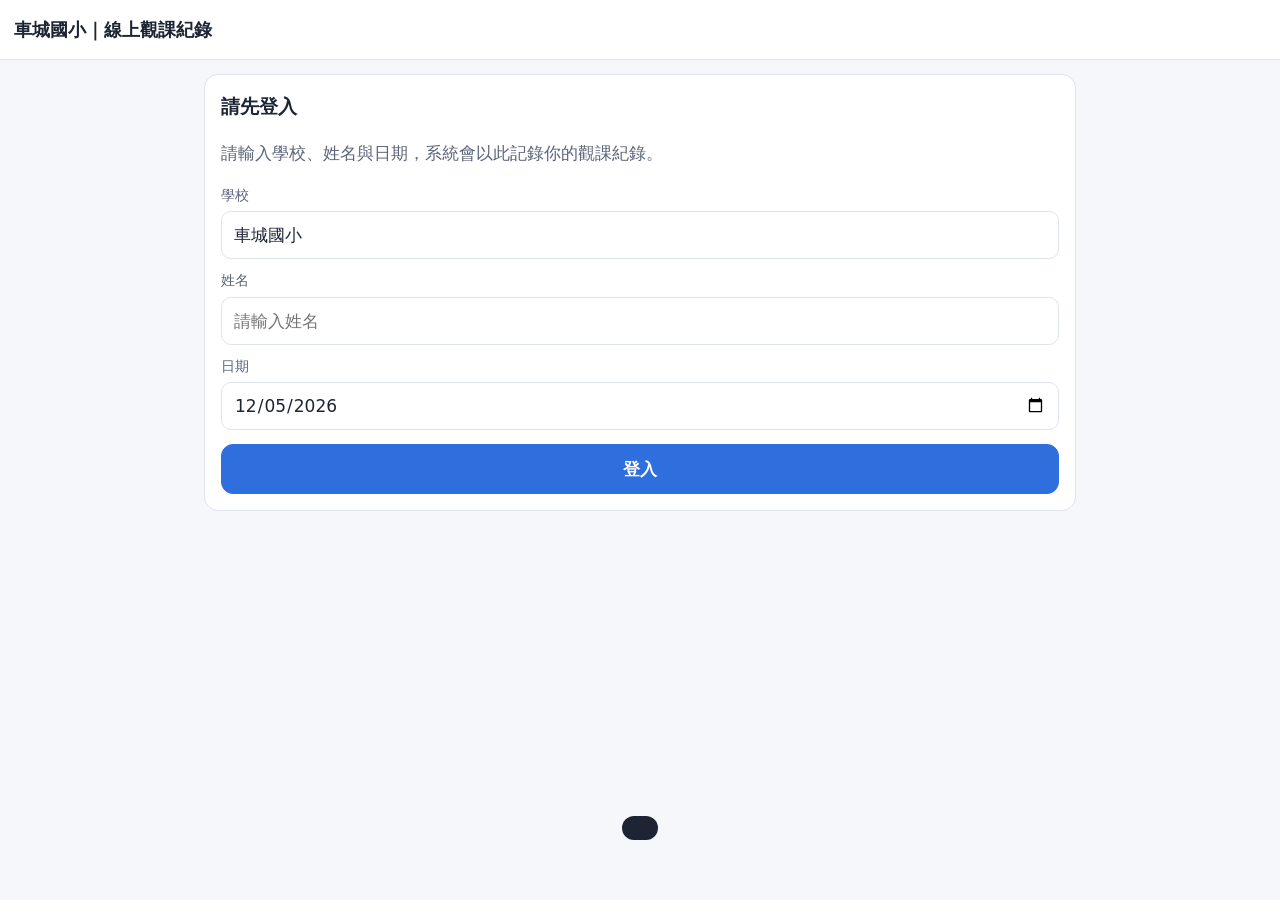
<file: index.html>
<!doctype html>
<html lang="zh-Hant">
<head>
<meta charset="utf-8">
<meta name="viewport" content="width=device-width,initial-scale=1,viewport-fit=cover">
<title>車城國小｜線上觀課紀錄</title>
<link rel="stylesheet" href="common.css">
</head>
<body>
<header class="top">
  <button class="btn ghost" id="back" hidden>←</button>
  <h1>車城國小｜線上觀課紀錄</h1>
  <span class="muted small" id="who" style="cursor:pointer" title="點一下登出"></span>
</header>

<main id="app"></main>

<div class="actionbar" id="actions" hidden></div>
<div class="toast" id="toast"></div>

<script src="config.js"></script>
<script src="forms.js"></script>
<script src="common.js"></script>
<script>
const S = { view: 'home', id: null, form: null, status: 'draft', meta: {}, vals: {}, chk: {}, notes: {}, comments: {}, scan: null };
let USER = null;

document.addEventListener('DOMContentLoaded', () => {
  $('#app').addEventListener('click', onClick);
  $('#app').addEventListener('input', onInput);
  $('#who').onclick = () => { if (USER && confirm('要登出嗎？')) Auth.signOut(); };
  USER = Auth.claims();
  if (USER) return start();
  $('#app').innerHTML = `
    <section class="card">
      <h2>請先登入</h2>
      <p class="muted">請輸入學校、姓名與日期，系統會以此記錄你的觀課紀錄。</p>
      <div id="lg"></div>
    </section>`;
  renderLogin($('#lg'), {}, () => { USER = Auth.claims(); start(); });
});

function start() {
  $('#who').textContent = USER.name + '｜' + USER.school;
  home();
}

/* ========== 首頁 ========== */

function home() {
  S.view = 'home';
  $('#back').hidden = true;
  $('#actions').hidden = true;
  $('#app').innerHTML = `
    <section class="card">
      <h2>新增紀錄</h2>
      <label for="formSel">選擇觀課表單</label>
      <select id="formSel">
        ${Object.entries(FORMS).map(([k, f]) => `<option value="${k}">${esc(f.name)}</option>`).join('')}
      </select>
      <div class="chips" style="margin-top:12px">
        <button class="btn primary" id="newBtn">✏️ 線上填寫</button>
        <label class="btn" style="display:inline-flex;align-items:center;cursor:pointer">📷 上傳紙本（OCR）
          <input type="file" id="ocrFile" accept="image/*" hidden>
        </label>
      </div>
      <p class="muted small">紙本上傳後會自動辨識成草稿，請逐項校對後再儲存或完成。</p>
    </section>
    <section class="card">
      <h2>我的紀錄</h2>
      <div id="list" class="muted">載入中…</div>
    </section>`;
  $('#newBtn').onclick = () => newRecord($('#formSel').value);
  $('#ocrFile').onchange = e => {
    const f = e.target.files[0];
    if (f) runOcr(f, $('#formSel').value);
    e.target.value = '';
  };
  loadList();
}

async function loadList() {
  try {
    const j = await API.call('myRecords');
    $('#list').innerHTML = j.rows.length
      ? j.rows.map(r => `
          <div class="rec" data-id="${esc(r.record_id)}">
            <div>
              <b>${esc(r.date)}　${esc((FORMS[r.form] || {}).name || '')}</b>
              <div class="muted small">${esc(r.subject)}　${esc(r.unit)}　${r.status === 'final' ? '✅ 已完成' : '📝 草稿'}</div>
            </div>
            <span>›</span>
          </div>`).join('')
      : '<p class="muted">尚無紀錄</p>';
    document.querySelectorAll('.rec').forEach(el => el.onclick = () => openRecord(el.dataset.id));
  } catch (e) {
    $('#list').textContent = '讀取失敗：' + e.message;
  }
}

async function openRecord(id) {
  try {
    const j = await API.call('getRecord', { record_id: id });
    initState(j.record.form, j.record);
    openEditorView();
  } catch (e) { toast(e.message); }
}

/* ========== 狀態 ========== */

function initState(form, rec) {
  S.view = 'edit';
  S.form = form;
  S.id = rec ? rec.id : null;
  S.status = rec ? rec.status : 'draft';
  S.scan = null;
  S.meta = Object.assign({
    school: USER.school || '車城國小', teacher: USER.name, observer: '',
    date: USER.date || todayStr(), school_year: '115',
    class_name: '', student_count: '', subject: '', unit: '', session_no: '', session_total: '',
    device: [], platform: [], mode: ''
  }, rec ? rec.meta : {});
  S.meta.device = S.meta.device || [];
  S.meta.platform = S.meta.platform || [];
  S.vals = {}; S.chk = {}; S.notes = {};
  S.comments = Object.assign({}, (rec && rec.data && rec.data.comments) || {});
  if (rec) {
    (rec.items || []).forEach(i => {
      if (i.item_id.endsWith('_chk')) S.chk[i.item_id.slice(0, -4)] = !!i.value;
      else {
        S.vals[i.item_id] = i.value;
        if (i.note) S.notes[i.item_id] = i.note;
      }
    });
  }
}

function newRecord(form) {
  initState(form, null);
  openEditorView();
}

function openEditorView() {
  $('#back').hidden = false;
  $('#back').onclick = home;
  renderEditor();
  renderActions();
}

/* ========== 編輯畫面 ========== */

function renderEditor() {
  const F = FORMS[S.form];
  const hf = HEADER_FIELDS.map(f =>
    `<div><label>${f.l}</label><input type="${f.t || 'text'}" data-meta="${f.k}" value="${esc(S.meta[f.k] ?? '')}"></div>`
  ).join('');

  const chipGroup = (key, label, opts) => `
    <div style="margin-top:14px"><label>${label}</label>
      <div class="chips">${opts.map(o => `<button class="chip ${(S.meta[key] || []).includes(o) ? 'on' : ''}" data-multi="${key}" data-val="${esc(o)}">${esc(o)}</button>`).join('')}</div>
    </div>`;

  const modeBlock = F.modes ? `
    <div style="margin-top:14px"><label>教學模式（本次觀察到的模式）</label>
      <div class="chips">${F.modes.map(m => `<button class="chip ${S.meta.mode === m.id ? 'on' : ''}" data-mode="${esc(m.id)}">${esc(m.id)}</button>`).join('')}</div>
      <p class="muted small" id="modeDesc">${esc((F.modes.find(m => m.id === S.meta.mode) || {}).desc || '')}</p>
    </div>` : '';

  const devBlock = F.hasDevice
    ? chipGroup('device', '載具', DEVICES) + chipGroup('platform', '數位學習平臺', PLATFORMS)
    : '';

  const secs = F.sections.map((sec, si) => `
    <details ${si === 0 ? 'open' : ''}>
      <summary>${esc(sec.label)}</summary>
      <div class="items">
        ${sec.cols ? `<p class="muted small">${sec.cols.map(c => c.k + '＝' + c.t).join('　')}</p>` : ''}
        ${sec.items.map(it => itemHtml(sec, it, F)).join('')}
      </div>
    </details>`).join('');

  const com = F.comments ? `
    <section class="card"><h2>綜合意見</h2>
      ${F.comments.map(c => `
        <label>${esc(c.label)}${c.hint ? `<span class="muted small">（${esc(c.hint)}）</span>` : ''}</label>
        <textarea data-comment="${c.key}" rows="2">${esc(S.comments[c.key] || '')}</textarea>
        <div style="height:10px"></div>`).join('')}
    </section>` : '';

  const sup = F.supplement ? renderSupplement(F.supplement) : '';
  $('#app').innerHTML = `
    <section class="card">
      <h2>${esc(F.name)}</h2>
      ${F.legend ? `<div class="notice">${esc(F.legend)}</div>` : ''}
      <div class="grid">${hf}</div>
      ${modeBlock}
      ${devBlock}
    </section>
    ${sup}
    ${secs}
    ${com}`;
}

// 六大面向檢核圖：唯讀補充說明，供填寫時參考，不計分、不儲存
function renderSupplement(sup) {
  const body = sup.dims.map(d => `
    <h3>${esc(d.label)}</h3>
    <ul class="sup-list">
      ${d.items.map(it => `<li><b>${esc(it.label)}</b><br><span class="muted small">數據解讀建議：${esc(it.hint)}</span></li>`).join('')}
    </ul>`).join('');
  return `
    <details class="card sup">
      <summary><b>${esc(sup.title)}</b></summary>
      <p class="muted small">${esc(sup.source)}</p>
      ${body}
    </details>`;
}

function itemHtml(sec, it, F) {
  const id = it.id;
  let ctrl = '';
  if (it.type === 'score') {
    ctrl = `<div class="scores">${[0, 1, 2, 3, 4, 5].map(n =>
      `<button class="score ${S.vals[id] === n ? 'on' : ''}" data-score="${id}" data-n="${n}">${n}</button>`).join('')}</div>`;
  } else if (it.type === 'check') {
    ctrl = `<label class="check"><input type="checkbox" data-check="${id}" ${S.vals[id] ? 'checked' : ''}> ${esc(it.checkLabel || F.checkText || '符合')}</label>`;
  } else if (it.type === 'light') {
    ctrl = `<div class="lights">${LIGHTS.map(l =>
      `<button class="light ${S.vals[id] === l.k ? 'on' : ''}" data-light="${id}" data-k="${l.k}">${l.e} ${l.t}</button>`).join('')}</div>
      <label class="check"><input type="checkbox" data-chk="${id}" ${S.chk[id] ? 'checked' : ''}> ${esc(F.checkText || '已完成此項')}</label>`;
  } else if (it.type === 'matrix') {
    const arr = S.vals[id] || [];
    ctrl = `<div class="matrix">${sec.cols.map(c =>
      `<button class="pill ${arr.includes(c.k) ? 'on' : ''}" data-mx="${id}" data-k="${c.k}">${c.k}</button>`).join('')}</div>`;
  }
  const tip = it.hint ? `<button class="tipbtn" data-tip aria-label="說明">ⓘ</button>` : '';
  const tipBox = it.hint ? `<div class="tip" hidden>${esc(it.hintLabel || F.hintLabel || '觀察重點')}：${esc(it.hint)}</div>` : '';
  return `
    <div class="item">
      <div class="item-top"><span class="item-name">${esc(it.label)}</span>${tip}</div>
      ${tipBox}
      ${ctrl}
      <details class="note"><summary>觀察描述</summary>
        <textarea data-note="${id}" rows="2">${esc(S.notes[id] || '')}</textarea>
      </details>
    </div>`;
}

function renderActions() {
  const a = $('#actions');
  a.hidden = false;
  a.innerHTML = `
    ${S.id && S.status === 'final' ? '<button class="btn" id="pdfBtn">下載 PDF</button>' : ''}
    <button class="btn" id="saveBtn">儲存草稿</button>
    <button class="btn primary" id="finBtn">完成並下載 PDF</button>`;
  $('#saveBtn').onclick = () => saveNow(false, false);
  $('#finBtn').onclick = () => saveNow(true, false);
  const p = $('#pdfBtn');
  if (p) p.onclick = downloadPdf;
}

/* ========== 事件 ========== */

function onClick(e) {
  const t = e.target.closest('button');
  if (!t) return;
  const d = t.dataset;

  if (d.tip !== undefined) {
    const box = t.closest('.item').querySelector('.tip');
    box.hidden = !box.hidden;
    return;
  }
  if (d.score !== undefined) {
    const id = d.score, n = +d.n;
    S.vals[id] = S.vals[id] === n ? null : n;
    setOn(t.parentElement, b => b.dataset.score === id && S.vals[id] === +b.dataset.n);
    return changed();
  }
  if (d.light !== undefined) {
    const id = d.light;
    S.vals[id] = S.vals[id] === d.k ? '' : d.k;
    setOn(t.parentElement, b => b.dataset.light === id && b.dataset.k === S.vals[id]);
    return changed();
  }
  if (d.mx !== undefined) {
    const id = d.mx;
    const set = new Set(S.vals[id] || []);
    set.has(d.k) ? set.delete(d.k) : set.add(d.k);
    S.vals[id] = [...set];
    t.classList.toggle('on');
    return changed();
  }
  if (d.mode !== undefined) {
    S.meta.mode = S.meta.mode === d.mode ? '' : d.mode;
    setOn(t.parentElement, b => b.dataset.mode === S.meta.mode);
    const m = FORMS[S.form].modes.find(x => x.id === S.meta.mode);
    $('#modeDesc').textContent = m ? m.desc : '';
    return changed();
  }
  if (d.multi !== undefined) {
    const arr = S.meta[d.multi] || [];
    const i = arr.indexOf(d.val);
    i > -1 ? arr.splice(i, 1) : arr.push(d.val);
    S.meta[d.multi] = arr;
    t.classList.toggle('on');
    return changed();
  }
}

function onInput(e) {
  const t = e.target;
  if (t.dataset.meta !== undefined) {
    S.meta[t.dataset.meta] = t.type === 'number' ? (t.value === '' ? '' : Number(t.value)) : t.value;
    return changed();
  }
  if (t.dataset.check !== undefined) { S.vals[t.dataset.check] = t.checked; return changed(); }
  if (t.dataset.chk !== undefined) { S.chk[t.dataset.chk] = t.checked; return changed(); }
  if (t.dataset.note !== undefined) { S.notes[t.dataset.note] = t.value; return changed(); }
  if (t.dataset.comment !== undefined) { S.comments[t.dataset.comment] = t.value; return changed(); }
}

function setOn(container, pred) {
  container.querySelectorAll('button').forEach(b => b.classList.toggle('on', pred(b)));
}

const autosave = debounce(() => {
  if (S.view === 'edit' && S.meta.subject && S.meta.teacher) saveNow(false, true);
}, 1500);
function changed() { autosave(); }

/* ========== 儲存與下載 ========== */

function payload(status) {
  const F = FORMS[S.form];
  const items = [];
  F.sections.forEach(sec => sec.items.forEach(it => {
    const base = { group: sec.label, item_id: it.id, item_label: it.label, note: S.notes[it.id] || '' };
    if (it.type === 'score') items.push({ ...base, value: S.vals[it.id] ?? '' });
    else if (it.type === 'check') items.push({ ...base, value: !!S.vals[it.id] });
    else if (it.type === 'light') {
      items.push({ ...base, value: S.vals[it.id] || '' });
      items.push({ group: sec.label, item_id: it.id + '_chk', item_label: it.label + '（已完成）', value: !!S.chk[it.id], note: '' });
    } else if (it.type === 'matrix') items.push({ ...base, value: S.vals[it.id] || [] });
  }));
  return {
    record_id: S.id,
    form: S.form,
    status,
    meta: { ...S.meta, mode: S.meta.mode || '' },
    data: { comments: S.comments },
    items,
    scan_file_id: S.scan,
    source: S.scan ? 'ocr' : 'manual'
  };
}

function saveNow(final, silent) {
  return enqueue(() => doSave(final, silent));
}

async function doSave(final, silent) {
  if (!S.meta.subject || !S.meta.teacher) {
    if (!silent) toast('請至少填寫教學者與學習領域／科目');
    return;
  }
  if (final && !S.meta.unit) return toast('完成前請填寫單元');
  if (final && !confirm('送出並產生 PDF？完成後仍可再修改並重新送出。')) return;
  try {
    const j = await API.call('saveRecord', payload(final ? 'final' : 'draft'));
    S.id = j.record_id;
    S.status = j.status;
    S.scan = null;
    renderActions();
    if (final) {
      await downloadPdf();
      toast('已完成，PDF 已下載');
    } else {
      toast(silent ? '已自動存檔' : '已儲存草稿');
    }
  } catch (err) {
    toast('儲存失敗：' + err.message);
  }
}

async function downloadPdf() {
  try {
    const j = await API.call('pdf', { record_id: S.id });
    downloadB64(j.base64, j.filename);
  } catch (e) { toast(e.message); }
}

/* ========== 紙本 OCR ========== */

function schemaOf(form) {
  const out = [];
  FORMS[form].sections.forEach(sec => sec.items.forEach(it =>
    out.push({ item_id: it.id, label: it.label, type: it.type })));
  return out;
}

function imageToJpegB64(file, max) {
  return new Promise((res, rej) => {
    const img = new Image();
    img.onload = () => {
      const s = Math.min(1, max / Math.max(img.width, img.height));
      const c = document.createElement('canvas');
      c.width = Math.round(img.width * s);
      c.height = Math.round(img.height * s);
      c.getContext('2d').drawImage(img, 0, 0, c.width, c.height);
      URL.revokeObjectURL(img.src);
      res(c.toDataURL('image/jpeg', 0.85).split(',')[1]);
    };
    img.onerror = () => rej(new Error('無法讀取圖片'));
    img.src = URL.createObjectURL(file);
  });
}

async function runOcr(file, form) {
  $('#app').innerHTML = `
    <section class="card">
      <h2>辨識中…</h2>
      <p class="muted">請稍候，辨識完成後會自動帶入表單。</p>
      <div class="skel" style="width:60%"></div>
      <div class="skel"></div>
      <div class="skel" style="width:80%"></div>
    </section>`;
  try {
    const b64 = await imageToJpegB64(file, 1600);
    const j = await API.call('ocr', { imageBase64: b64, mimeType: 'image/jpeg', schema: schemaOf(form) });
    initState(form, null);
    applyOcr(j.result || {});
    S.scan = j.scan_file_id;
    openEditorView();
    $('#app').insertAdjacentHTML('afterbegin',
      `<div class="notice">OCR 草稿已帶入，請逐項校對後再儲存或完成。辨識可能有誤，尤其是手寫數字與勾選。</div>`);
    toast('辨識完成，請校對');
  } catch (e) {
    toast('辨識失敗：' + e.message);
    home();
  }
}

function applyOcr(r) {
  const F = FORMS[S.form];
  Object.entries(r.meta || {}).forEach(([k, v]) => {
    if (v !== '' && v != null && HEADER_FIELDS.some(h => h.k === k)) S.meta[k] = v;
  });
  const idx = new Map();
  F.sections.forEach(sec => sec.items.forEach(it => idx.set(it.id, { it, sec })));

  (r.items || []).forEach(o => {
    const hit = idx.get(o.item_id);
    if (!hit) return;
    const { it, sec } = hit;
    if (it.type === 'score') {
      const n = Number(o.value);
      if (Number.isInteger(n) && n >= 0 && n <= 5) S.vals[it.id] = n;
    } else if (it.type === 'check') {
      S.vals[it.id] = o.value === true || o.value === 'true';
    } else if (it.type === 'light') {
      if (LIGHTS.some(l => l.k === o.value)) S.vals[it.id] = o.value;
      S.chk[it.id] = !!S.vals[it.id];
    } else if (it.type === 'matrix') {
      const letters = Array.isArray(o.value) ? o.value : String(o.value || '').split(/[,、\s]+/);
      S.vals[it.id] = letters.filter(x => sec.cols.some(c => c.k === x));
    }
    if (o.note) S.notes[it.id] = o.note;
  });

  Object.entries(r.comments || {}).forEach(([k, v]) => { if (v) S.comments[k] = v; });
}
</script>
</body>
</html>
</file>
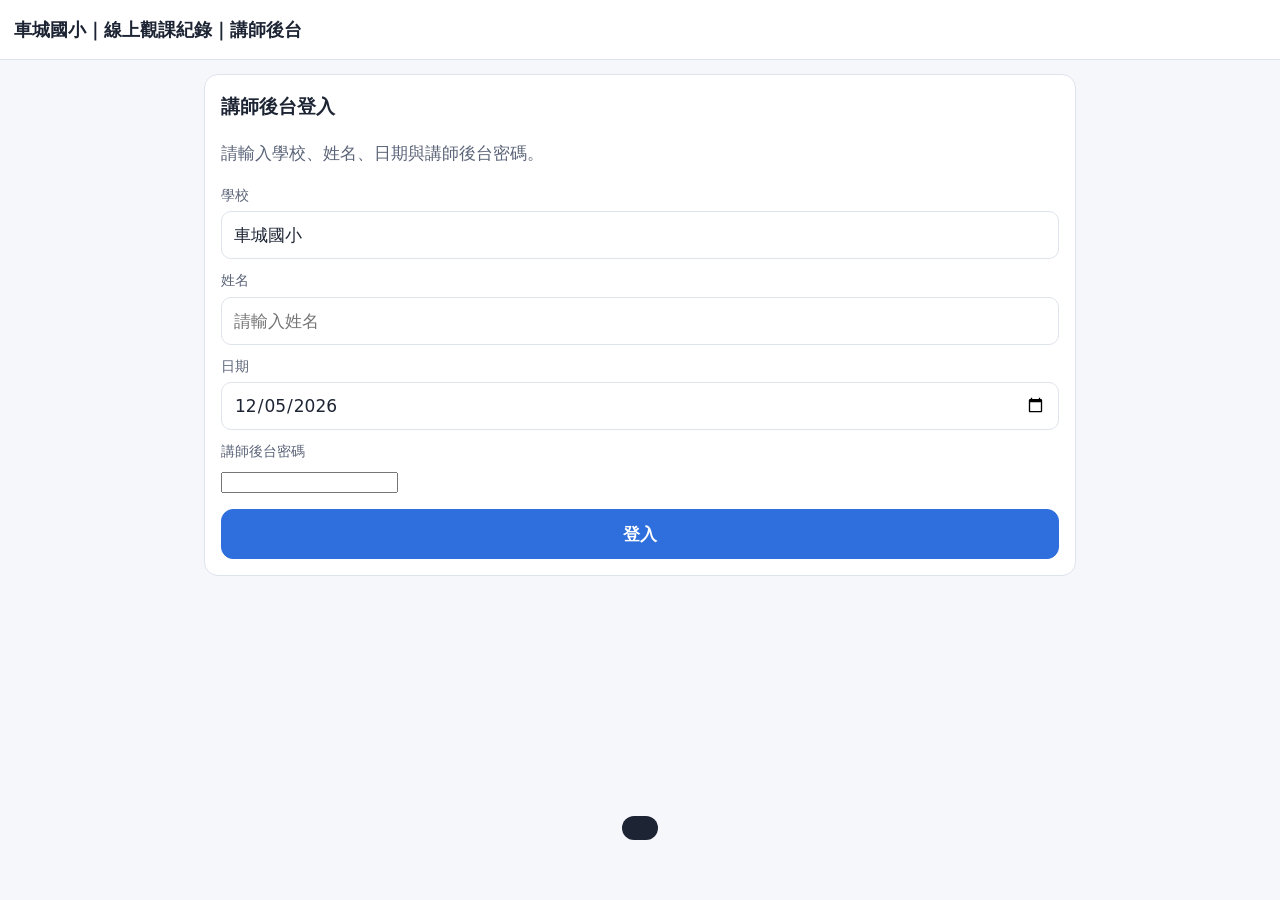
<file: admin.html>
<!doctype html>
<html lang="zh-Hant">
<head>
<meta charset="utf-8">
<meta name="viewport" content="width=device-width,initial-scale=1,viewport-fit=cover">
<title>車城國小｜線上觀課紀錄｜講師後台</title>
<link rel="stylesheet" href="common.css">
</head>
<body>
<header class="top">
  <h1>車城國小｜線上觀課紀錄｜講師後台</h1>
  <span class="muted small" id="who" style="cursor:pointer" title="點一下登出"></span>
</header>

<main id="app"><section class="card"><p class="muted">載入中…</p></section></main>

<dialog id="dlg">
  <div id="dlgBody"></div>
  <div style="display:flex;gap:8px;justify-content:flex-end;flex-wrap:wrap;margin-top:12px">
    <button class="btn" id="dlgPdf">下載 PDF</button>
    <button class="btn primary" id="dlgClose">關閉</button>
  </div>
</dialog>

<div class="toast" id="toast"></div>

<script src="config.js"></script>
<script src="forms.js"></script>
<script src="common.js"></script>
<script>
let USER = null;
let TAB = 'day';
let DAY = null;
let FILTERS = { school_year: '115', status: 'final' };
let LAST_STATS = null;
let CUR = null;

document.addEventListener('DOMContentLoaded', () => {
  $('#who').onclick = () => { if (confirm('要登出講師後台嗎？')) Auth.signOut(); };
  USER = Auth.claims();
  if (USER && sessionStorage.getItem('adminPw')) {
    $('#who').textContent = USER.name;
    return check();
  }
  $('#app').innerHTML = `
    <section class="card">
      <h2>講師後台登入</h2>
      <p class="muted">請輸入學校、姓名、日期與講師後台密碼。</p>
      <div id="lg"></div>
    </section>`;
  renderLogin($('#lg'), { password: true }, () => {
    USER = Auth.claims();
    $('#who').textContent = USER.name;
    check();
  });
});

async function check() {
  try {
    const j = await API.call('me');
    if (!j.isAdmin) {
      sessionStorage.removeItem('adminPw');
      $('#app').innerHTML = `<section class="card"><h2>沒有權限</h2><p class="muted">講師密碼錯誤，請重新登入。</p></section>`;
      return;
    }
    ui();
  } catch (e) {
    $('#app').innerHTML = `<section class="card">${esc(e.message)}</section>`;
  }
}

/* ========== 篩選與分頁 ========== */

function ui() {
  $('#app').innerHTML = `
    <section class="card">
      <div class="grid">
        <div><label>學年</label><input type="text" data-f="school_year" value="${esc(FILTERS.school_year || '')}"></div>
        <div><label>學校</label><input type="text" data-f="school" value="${esc(FILTERS.school || '')}"></div>
        <div><label>教學者</label><input type="text" data-f="teacher" value="${esc(FILTERS.teacher || '')}"></div>
        <div><label>學習領域／科目</label><input type="text" data-f="subject" value="${esc(FILTERS.subject || '')}"></div>
        <div><label>表單</label>
          <select data-f="form"><option value="">全部</option>
            ${Object.entries(FORMS).map(([k, f]) => `<option value="${k}" ${FILTERS.form === k ? 'selected' : ''}>${esc(f.name)}</option>`).join('')}
          </select></div>
        <div><label>教學模式</label>
          <select data-f="mode"><option value="">全部</option>
            ${MODES.map(m => `<option ${FILTERS.mode === m.id ? 'selected' : ''}>${esc(m.id)}</option>`).join('')}
          </select></div>
        <div><label>開始日期</label><input type="date" data-f="dateFrom" value="${esc(FILTERS.dateFrom || '')}"></div>
        <div><label>結束日期</label><input type="date" data-f="dateTo" value="${esc(FILTERS.dateTo || '')}"></div>
        <div><label>狀態</label>
          <select data-f="status">
            <option value="final" ${FILTERS.status === 'final' ? 'selected' : ''}>已完成</option>
            <option value="" ${!FILTERS.status ? 'selected' : ''}>全部（含草稿）</option>
          </select></div>
      </div>
      <div style="display:flex;gap:8px;margin-top:12px;justify-content:flex-end">
        <button class="btn" id="resetF">清除篩選</button>
        <button class="btn primary" id="applyF">套用篩選</button>
      </div>
    </section>
    <div class="tabs">
      <button class="btn tab" data-tab="day">每日紀錄</button>
      <button class="btn tab" data-tab="stats">整體統計</button>
      <button class="btn tab" data-tab="list">所有紀錄</button>
    </div>
    <div id="pane"></div>`;

  $('#applyF').onclick = () => { readFilters(); show(); };
  $('#resetF').onclick = () => { FILTERS = { school_year: '115', status: 'final' }; ui(); };
  document.querySelectorAll('.tab').forEach(b => b.onclick = () => { TAB = b.dataset.tab; show(); });
  $('#dlgClose').onclick = () => $('#dlg').close();
  $('#dlgPdf').onclick = async () => {
    try {
      const j = await API.call('pdf', { record_id: CUR.id });
      downloadB64(j.base64, j.filename);
    } catch (e) { toast(e.message); }
  };
  show();
}

function readFilters() {
  document.querySelectorAll('[data-f]').forEach(el => { FILTERS[el.dataset.f] = el.value; });
}

async function show() {
  document.querySelectorAll('.tab').forEach(b => b.classList.toggle('primary', b.dataset.tab === TAB));
  const pane = $('#pane');
  pane.innerHTML = '<section class="card"><p class="muted">載入中…</p></section>';
  try {
    if (TAB === 'day') await dayView(pane);
    else if (TAB === 'list') await listView(pane);
    else await statsView(pane);
  } catch (e) {
    pane.innerHTML = `<section class="card">${esc(e.message)}</section>`;
  }
}

/* ========== 每日紀錄（個別回答） ========== */

async function dayView(pane) {
  const day = DAY || todayStr();
  pane.innerHTML = `
    <section class="card">
      <label>觀課日期</label>
      <input type="date" id="dayPick" value="${day}">
    </section>
    <section class="card" id="dayList"><p class="muted">載入中…</p></section>`;
  $('#dayPick').onchange = e => { DAY = e.target.value; show(); };

  const j = await API.call('admin.list', { ...FILTERS, date: day, dateFrom: '', dateTo: '' });
  $('#dayList').innerHTML = `<h2>${day}　共 ${j.rows.length} 筆</h2>${rowsHtml(j.rows)}`;
  bindRows();
}

/* ========== 所有紀錄 ========== */

async function listView(pane) {
  const j = await API.call('admin.list', FILTERS);
  pane.innerHTML = `<section class="card"><h2>符合條件的紀錄　共 ${j.rows.length} 筆</h2>${rowsHtml(j.rows)}</section>`;
  bindRows();
}

function rowsHtml(rows) {
  if (!rows.length) return '<p class="muted">沒有符合的紀錄</p>';
  return rows.map(r => `
    <div class="rec" data-id="${esc(r.record_id)}">
      <div>
        <b>${esc(r.teacher)}｜${esc((FORMS[r.form] || {}).name || '')}</b>
        <div class="muted small">${esc(r.date)}　${esc(r.school)}　${esc(r.subject)}　${esc(r.unit)}　${r.status === 'final' ? '已完成' : '草稿'}</div>
      </div>
      <span>›</span>
    </div>`).join('');
}

function bindRows() {
  document.querySelectorAll('.rec[data-id]').forEach(el => el.onclick = () => openRec(el.dataset.id));
}

async function openRec(id) {
  try {
    const j = await API.call('admin.record', { record_id: id });
    CUR = j.record;
    $('#dlgBody').innerHTML = renderRecordView(CUR);
    $('#dlgPdf').disabled = CUR.status !== 'final';
    $('#dlg').showModal();
  } catch (e) { toast(e.message); }
}

/* ========== 整體統計（彙整所有回答） ========== */

async function statsView(pane) {
  const j = await API.call('admin.stats', FILTERS);
  LAST_STATS = j;
  const s = j.summary;

  const modeLines = Object.entries(j.modes).map(([k, v]) => `<p class="bar-line">${esc(k)}　${v} 筆</p>`).join('')
    || '<p class="muted">無資料</p>';

  const distTxt = x => x.nNum
    ? [0, 1, 2, 3, 4, 5].map(n => `${n}：${(x.dist && x.dist[n]) || 0}`).join('　')
    : '—';
  const lightTxt = x => (x.lights && (x.lights.green + x.lights.yellow + x.lights.red))
    ? `🟢${x.lights.green}　🟡${x.lights.yellow}　🔴${x.lights.red}` : '—';

  const byKey = Object.fromEntries(j.items.map(x => [x.form + '|' + x.item_id, x]));

  const tables = Object.keys(FORMS).map(f => {
    const rows = FORMS[f].sections.flatMap(sec => sec.items.map(it => {
      const x = byKey[f + '|' + it.id];
      const c = byKey[f + '|' + it.id + '_chk'];
      if (!x && !c) return '';
      const x2 = x || {};
      const done = x2.doneRate != null ? x2.doneRate : (c ? c.doneRate : null);
      return `<tr>
        <td>${esc(sec.label)}</td>
        <td>${esc(it.label)}</td>
        <td>${x2.n ?? '—'}</td>
        <td>${x2.mean ?? '—'}</td>
        <td class="small">${distTxt(x2)}</td>
        <td class="small">${lightTxt(x2)}</td>
        <td>${done != null ? done + '%' : '—'}</td>
      </tr>`;
    })).join('');
    if (!rows.trim()) return '';
    return `
      <section class="card">
        <h2>${esc(FORMS[f].name)}</h2>
        <div class="tbl-wrap"><table>
          <tr><th>面向</th><th>項目</th><th>筆數</th><th>平均</th><th>分布（0–5）</th><th>燈號</th><th>達成率</th></tr>
          ${rows}
        </table></div>
      </section>`;
  }).join('');

  const com = j.comments.length
    ? j.comments.map(c => `
        <div class="comment">
          <div class="muted small">${esc(c.date)}｜${esc(c.teacher)}｜${esc((FORMS[c.form] || {}).name || '')}｜${esc(COMMENT_LABEL[c.key] || c.key)}</div>
          <div>${esc(c.text)}</div>
        </div>`).join('')
    : '<p class="muted">無綜合意見</p>';

  pane.innerHTML = `
    <section class="card">
      <h2>整體統計</h2>
      <span class="pill-stat">紀錄 ${s.records} 筆</span>
      <span class="pill-stat">教師 ${s.teachers} 人</span>
      <span class="pill-stat">觀課日 ${s.days} 天</span>
      <h3>教學模式分布</h3>
      ${modeLines}
      <div style="margin-top:12px"><button class="btn" id="csvBtn">下載統計 CSV</button></div>
    </section>
    ${tables || '<section class="card"><p class="muted">此條件下沒有評量資料</p></section>'}
    <section class="card"><h2>綜合意見彙整</h2>${com}</section>`;

  $('#csvBtn').onclick = exportCsv;
}

function exportCsv() {
  if (!LAST_STATS) return;
  const head = ['form', 'item_id', 'label', 'n', 'mean', 'dist', 'lights', 'doneRate'];
  const lines = [head.join(',')].concat(LAST_STATS.items.map(x => [
    x.form, x.item_id, x.label, x.n ?? '', x.mean ?? '',
    JSON.stringify(x.dist || {}), JSON.stringify(x.lights || {}), x.doneRate ?? ''
  ].map(v => `"${String(v).replace(/"/g, '""')}"`).join(',')));
  saveText('觀課統計.csv', '﻿' + lines.join('\n'), 'text/csv;charset=utf-8');
}
</script>
</body>
</html>
</file>
<file: common.css>
:root{--bg:#f5f7fb;--card:#fff;--ink:#1d2433;--sub:#5b6478;--brand:#2f6fdd;--soft:#e7efff;--line:#dfe3ec}
*{box-sizing:border-box}
[hidden]{display:none!important}
html,body{margin:0}
body{background:var(--bg);color:var(--ink);font:17px/1.65 "Noto Sans TC","Microsoft JhengHei",system-ui,sans-serif;padding-bottom:110px}
h1{font-size:18px;margin:0;flex:1} h2{font-size:19px;margin:0 0 10px} h3{font-size:17px;margin:14px 0 8px} h4{font-size:16px;margin:14px 0 6px}
.top{position:sticky;top:0;z-index:20;background:#fff;border-bottom:1px solid var(--line);display:flex;align-items:center;gap:10px;padding:10px 14px;min-height:60px}
main{max-width:900px;margin:0 auto;padding:14px}
.card{background:var(--card);border:1px solid var(--line);border-radius:14px;padding:16px;margin-bottom:14px}
.btn{min-height:48px;padding:10px 16px;border-radius:12px;border:1px solid var(--line);background:#fff;font:inherit;font-weight:600;color:var(--ink);cursor:pointer}
.btn.primary{background:var(--brand);color:#fff;border-color:var(--brand)}
.btn.ghost{background:#fff;min-width:48px}
.btn:disabled{opacity:.5;cursor:not-allowed}
.muted{color:var(--sub)} .small{font-size:14px}
.grid{display:grid;grid-template-columns:1fr 1fr;gap:12px}
label{display:block;font-size:14px;color:var(--sub);margin-bottom:4px}
input[type=text],input[type=number],input[type=date],select,textarea{width:100%;min-height:48px;font:inherit;padding:8px 12px;border:1px solid var(--line);border-radius:10px;background:#fff;color:var(--ink)}
textarea{min-height:64px;resize:vertical}
.chips{display:flex;flex-wrap:wrap;gap:8px;align-items:center}
.chip,.pill{min-height:44px;padding:8px 14px;border-radius:999px;border:1px solid var(--line);background:#fff;font:inherit;cursor:pointer}
.chip.on,.pill.on{background:var(--brand);color:#fff;border-color:var(--brand)}
details{background:#fff;border:1px solid var(--line);border-radius:14px;margin-bottom:12px;overflow:hidden}
summary{list-style:none;cursor:pointer;padding:14px 16px;font-weight:700;font-size:18px;min-height:56px;display:flex;align-items:center;justify-content:space-between}
summary::-webkit-details-marker{display:none}
summary::after{content:"＋";color:var(--sub)}
details[open]>summary::after{content:"－"}
.items{padding:0 16px 10px}
.item{padding:14px 0;border-top:1px dashed var(--line)}
.item-top{display:flex;gap:8px;align-items:flex-start;justify-content:space-between}
.item-name{font-weight:600;flex:1}
.tipbtn{width:36px;height:36px;border-radius:50%;border:1px solid var(--line);background:#fff;color:var(--brand);font-weight:700;flex:none}
.tip{background:#1d2433;color:#fff;font-size:15px;padding:10px 12px;border-radius:10px;margin:8px 0}
.scores{display:grid;grid-template-columns:repeat(6,1fr);gap:6px;margin-top:10px}
.score,.light{min-height:48px;border-radius:10px;border:1px solid var(--line);background:#fff;font:inherit;font-weight:700;cursor:pointer}
.score.on{background:var(--brand);color:#fff;border-color:var(--brand)}
.lights{display:grid;grid-template-columns:repeat(3,1fr);gap:6px;margin-top:10px}
.light.on{background:var(--soft);border-color:var(--brand);color:var(--brand)}
.check{display:flex;align-items:center;gap:8px;min-height:44px;margin-top:8px;font-size:16px;color:var(--ink);font-weight:500}
.check input{width:24px;height:24px}
.matrix{display:flex;flex-wrap:wrap;gap:8px;margin-top:10px}
details.note{border:0;background:none;margin-top:8px}
details.note summary{padding:6px 0;min-height:auto;font-size:15px;color:var(--brand)}
details.note textarea{margin-top:6px}
.rec{display:flex;justify-content:space-between;align-items:center;padding:14px 0;border-bottom:1px solid var(--line);cursor:pointer;min-height:56px}
.rec:last-child{border-bottom:0}
.actionbar{position:fixed;left:0;right:0;bottom:0;background:#fff;border-top:1px solid var(--line);display:flex;gap:10px;justify-content:flex-end;flex-wrap:wrap;padding:10px 14px calc(10px + env(safe-area-inset-bottom));z-index:15}
.toast{position:fixed;left:50%;bottom:96px;transform:translateX(-50%) translateY(150%);background:#1d2433;color:#fff;padding:12px 18px;border-radius:12px;transition:transform .3s;z-index:60;font-size:15px;max-width:90vw}
.toast.show{transform:translateX(-50%) translateY(0)}
.skel{background:linear-gradient(90deg,#eceff5 25%,#f7f9fc 50%,#eceff5 75%);background-size:200% 100%;border-radius:8px;height:18px;margin:10px 0;animation:shine 1.2s infinite}
@keyframes shine{to{background-position:-200% 0}}
.notice{background:#fff8e1;border:1px solid #f3d27a;border-radius:10px;padding:10px 12px;font-size:15px;margin-bottom:12px}
table{width:100%;border-collapse:collapse;font-size:15px}
th,td{border:1px solid var(--line);padding:8px;text-align:left;vertical-align:top}
th{background:#f7f9fc}
.tbl-wrap{overflow-x:auto;margin-top:8px}
.kv th{width:36%;color:var(--sub);font-weight:600}
dialog{border:0;border-radius:16px;max-width:880px;width:calc(100% - 24px);padding:18px;max-height:88vh}
dialog::backdrop{background:rgba(0,0,0,.35)}
.tabs{display:flex;gap:8px;flex-wrap:wrap;margin-bottom:12px}
.pill-stat{display:inline-block;padding:4px 12px;border-radius:999px;background:var(--soft);color:var(--brand);font-size:14px;margin:0 6px 6px 0}
.bar-line{font-size:15px;margin:4px 0}
.comment{border-top:1px dashed var(--line);padding:10px 0}
@media (max-width:620px){
  body{font-size:17px}
  .grid{grid-template-columns:1fr}
  .scores{gap:4px}
  .score{font-size:16px}
  summary{font-size:17px}
  .item-name{font-size:16px}
  .lights{grid-template-columns:1fr}
}
</file>
